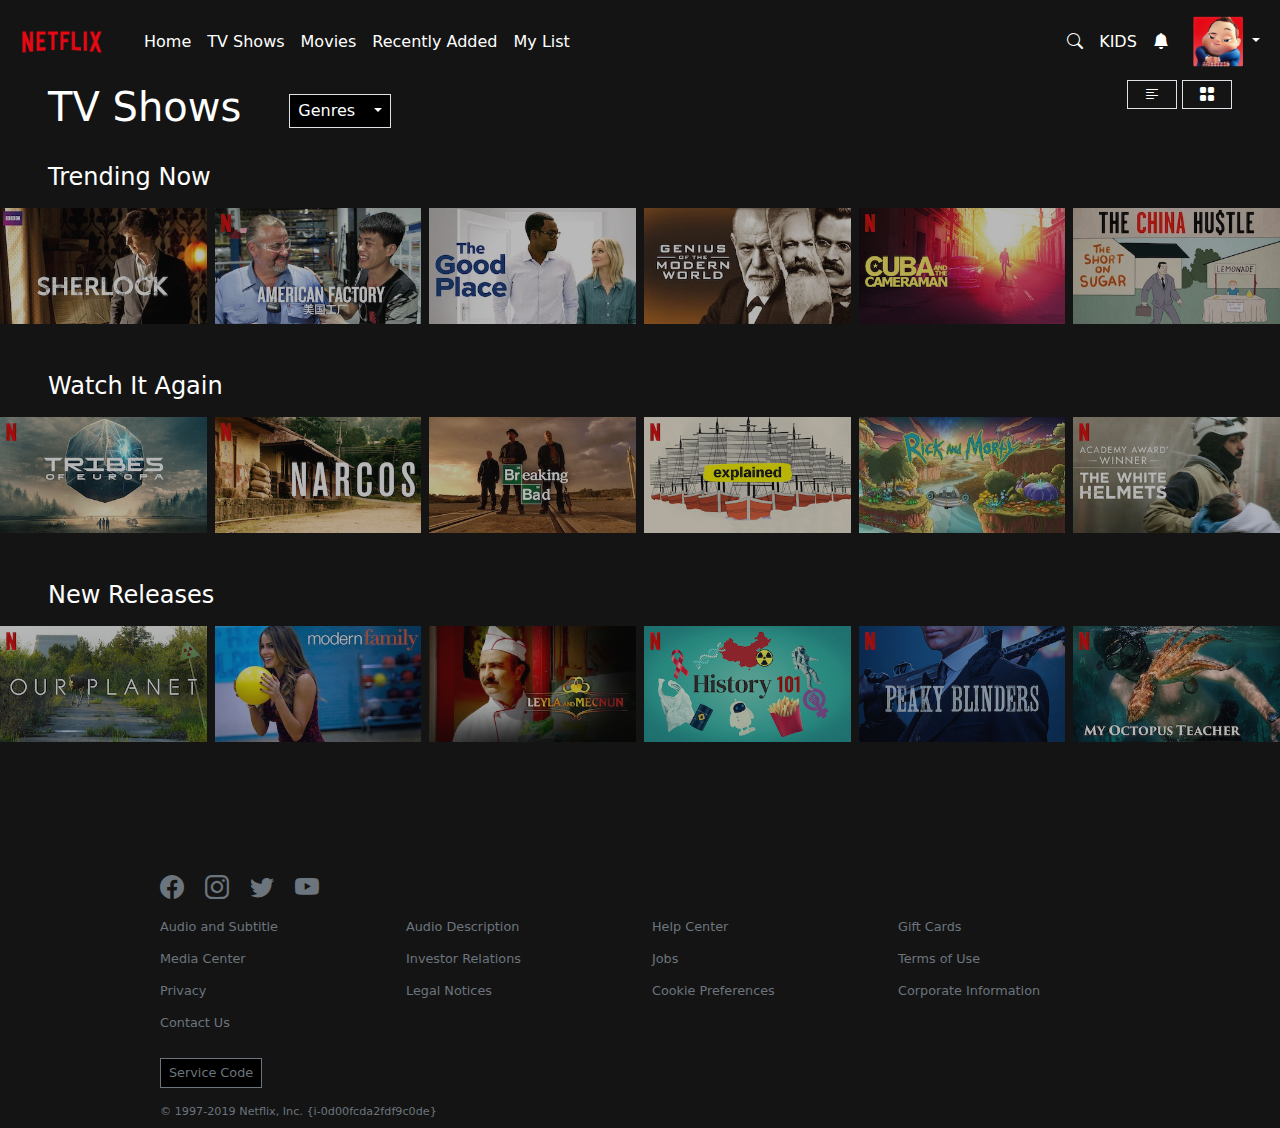
<file: Netflix-assets/index.html>
<!DOCTYPE html>
<html lang="en">

<head>
    <meta charset="UTF-8">
    <meta name="viewport" content="width=device-width, initial-scale=1.0">
    <title>Netflix</title>
    <link href="https://cdn.jsdelivr.net/npm/bootstrap@5.3.3/dist/css/bootstrap.min.css" rel="stylesheet"
        integrity="sha384-QWTKZyjpPEjISv5WaRU9OFeRpok6YctnYmDr5pNlyT2bRjXh0JMhjY6hW+ALEwIH" crossorigin="anonymous">
    <link rel="stylesheet" href="https://cdn.jsdelivr.net/npm/bootstrap-icons@1.11.3/font/bootstrap-icons.min.css">
    <link rel="stylesheet" href="Netflix-assets/css/style.css">
</head>

<body>
    <header>
        <nav class="navbar navbar-expand-lg navbar-dark">
            <div class="container-fluid">
                <img src="Netflix-assets/assets/netflix_logo.png" width="100em">
                <button class="navbar-toggler" type="button" data-bs-toggle="collapse" data-bs-target="#navbarText"
                    aria-controls="navbarText" aria-expanded="false" aria-label="Toggle navigation">
                    <span class="navbar-toggler-icon"></span>
                </button>
                <div class="collapse navbar-collapse ms-4" id="navbarText">
                    <ul class="navbar-nav me-auto mb-2 mb-lg-0">
                        <li class="nav-item">
                            <a class="nav-link text-white" aria-current="page" href="index.html">Home</a>
                        </li>
                        <li class="nav-item">
                            <a class="nav-link text-white" href="javascript:void(0)">TV Shows</a>
                        </li>
                        <li class="nav-item">
                            <a class="nav-link text-white" href="javascript:void(0)">Movies</a>
                        </li>
                        <li class="nav-item">
                            <a class="nav-link text-white" href="javascript:void(0)">Recently Added</a>
                        </li>
                        <li class="nav-item">
                            <a class="nav-link text-white" href="javascript:void(0)">My List</a>
                        </li>
                    </ul>
                    <ul class="navbar-nav align-items-lg-center">
                        <li class="nav-item">
                            <a href="javascript:void(0)"><i class="bi bi-search text-white me-3"></i></a>
                        </li>
                        <li class="nav-item">
                            <a href="javascript:void(0)" class="text-white me-3 text-decoration-none">KIDS</a>
                        </li>
                        <li class="nav-item">
                            <a href="javascript:void(0)"><i class="bi bi-bell-fill text-white me-3"></i></a>
                        </li>
                        <li class="nav-item dropdown">
                            <a class="nav-link dropdown-toggle text-decoration-none text-white"
                                href="javascript:void(0)" role="button" data-bs-toggle="dropdown" aria-expanded="false">
                                <img src="Netflix-assets/assets/avatar.png" width="50em" ;>
                            </a>
                            <ul class="dropdown-menu dropdown-menu-end dropdown-menu-dark bg-dark p-3">
                                <li class="text-white dropdown-item"><img src="Netflix-assets/assets/avatar.png"
                                        width="30em" class="me-2"><span>Epicoder #1</span>
                                </li>
                                <li><a class="dropdown-item" href="profile.html">Manage Profile</a></li>
                                <li><a class="dropdown-item" href="settings.html">Account</a></li>
                                <li><a class="dropdown-item" href="javascript:void(0)">Help Center</a></li>
                                <br>
                                <li><a class="dropdown-item" href="javascript:void(0)">Signout Netflix</a></li>
                            </ul>
                        </li>
                    </ul>
                </div>
            </div>
        </nav>
        <div class="container-fluid d-flex justify-content-between px-5">
            <div class="d-flex align-items-center">
                <h1 class="h1 text-white">TV Shows</h1>
                <div class="dropdown text-white ms-5">
                    <button class="bg-black p-1 px-2 text-white dropdown-toggle border" type="button"
                        data-bs-toggle="dropdown" aria-expanded="false">
                        Genres &nbsp
                    </button>
                    <ul class="dropdown-menu dropdown-menu-dark">
                        <li><a class="dropdown-item" href="javascript:void(0)">Action</a></li>
                        <li><a class="dropdown-item" href="javascript:void(0)">Romance</a></li>
                        <li><a class="dropdown-item" href="javascript:void(0)">Adventure</a></li>
                        <li><a class="dropdown-item" href="javascript:void(0)">Fantasy</a></li>
                    </ul>
                </div>
            </div>
            <div>
                <i class="bi bi-text-left border text-white px-3 py-1"></i>
                <i class="bi bi-grid-fill border text-white px-3 py-1"></i>
            </div>
        </div>
    </header>
    <main class="Home">
        <div class="container-fluid pt-4 pb-2 ps-5">
            <h2 class="text-white h4">Trending Now</h2>
        </div>
        <div id="carouselExample" class="carousel slide" data-bs-ride="carousel">
            <div class="carousel-inner">
                <div class="carousel-item active">
                    <div class="row gx-2">
                        <div class="col-md-2"><img src="Netflix-assets/assets/media/media0.webp" class="w-100"></div>
                        <div class="col-md-2"><img src="Netflix-assets/assets/media/media1.jpg" class="w-100"></div>
                        <div class="col-md-2"><img src="Netflix-assets/assets/media/media2.webp" class="w-100"></div>
                        <div class="col-md-2"><img src="Netflix-assets/assets/media/media3.webp" class="w-100"></div>
                        <div class="col-md-2"><img src="Netflix-assets/assets/media/media4.jpg" class="w-100"></div>
                        <div class="col-md-2"><img src="Netflix-assets/assets/media/media5.webp" class="w-100"></div>
                    </div>
                </div>
                <div class="carousel-item">
                    <div class="row gx-2">
                        <div class="col-md-2"><img src="Netflix-assets/assets/media/media6.jpg" class="w-100"></div>
                        <div class="col-md-2"><img src="Netflix-assets/assets/media/media7.webp" class="w-100"></div>
                        <div class="col-md-2"><img src="Netflix-assets/assets/media/media8.webp" class="w-100"></div>
                        <div class="col-md-2"><img src="Netflix-assets/assets/media/media9.jpg" class="w-100"></div>
                        <div class="col-md-2"><img src="Netflix-assets/assets/media/media10.jpg" class="w-100"></div>
                        <div class="col-md-2"><img src="Netflix-assets/assets/media/media11.jpg" class="w-100"></div>
                    </div>
                </div>
            </div>
        </div>
        <div class="container-fluid pt-5 pb-2 ps-5">
            <h2 class="text-white h4">Watch It Again</h2>
        </div>
        <div id="carouselExample" class="carousel slide" data-bs-ride="carousel">
            <div class="carousel-inner">
                <div class="carousel-item active">
                    <div class="row gx-2">
                        <div class="col-md-2"><img src="Netflix-assets/assets/media/media12.jpg" class="w-100"></div>
                        <div class="col-md-2"><img src="Netflix-assets/assets/media/media13.jpg" class="w-100"></div>
                        <div class="col-md-2"><img src="Netflix-assets/assets/media/media14.webp" class="w-100"></div>
                        <div class="col-md-2"><img src="Netflix-assets/assets/media/media15.jpg" class="w-100"></div>
                        <div class="col-md-2"><img src="Netflix-assets/assets/media/media16.webp" class="w-100"></div>
                        <div class="col-md-2"><img src="Netflix-assets/assets/media/media17.jpg" class="w-100"></div>
                    </div>
                </div>
                <div class="carousel-item">
                    <div class="row gx-2">
                        <div class="col-md-2"><img src="Netflix-assets/assets/media/media18.jpg" class="w-100"></div>
                        <div class="col-md-2"><img src="Netflix-assets/assets/media/media19.webp" class="w-100"></div>
                        <div class="col-md-2"><img src="Netflix-assets/assets/media/media20.jpg" class="w-100"></div>
                        <div class="col-md-2"><img src="Netflix-assets/assets/media/media21.webp" class="w-100"></div>
                        <div class="col-md-2"><img src="Netflix-assets/assets/media/media22.webp" class="w-100"></div>
                        <div class="col-md-2"><img src="Netflix-assets/assets/media/media23.webp" class="w-100"></div>
                    </div>
                </div>
            </div>
        </div>
        <div class="container-fluid pt-5 pb-2 ps-5">
            <h2 class="text-white h4">New Releases</h2>
        </div>
        <div id="carouselExample" class="carousel slide" data-bs-ride="carousel">
            <div class="carousel-inner">
                <div class="carousel-item active">
                    <div class="row gx-2">
                        <div class="col-md-2"><img src="Netflix-assets/assets/media/media24.jpg" class="w-100"></div>
                        <div class="col-md-2"><img src="Netflix-assets/assets/media/media25.webp" class="w-100"></div>
                        <div class="col-md-2"><img src="Netflix-assets/assets/media/media26.webp" class="w-100"></div>
                        <div class="col-md-2"><img src="Netflix-assets/assets/media/media27.jpg" class="w-100"></div>
                        <div class="col-md-2"><img src="Netflix-assets/assets/media/media28.jpg" class="w-100"></div>
                        <div class="col-md-2"><img src="Netflix-assets/assets/media/media29.jpg" class="w-100"></div>
                    </div>
                </div>
                <div class="carousel-item">
                    <div class="row gx-2">
                        <div class="col-md-2"><img src="Netflix-assets/assets/media/media30.jpg" class="w-100"></div>
                        <div class="col-md-2"><img src="Netflix-assets/assets/media/media31.webp" class="w-100"></div>
                        <div class="col-md-2"><img src="Netflix-assets/assets/media/media32.jpg" class="w-100"></div>
                        <div class="col-md-2"><img src="Netflix-assets/assets/media/media0.webp" class="w-100"></div>
                        <div class="col-md-2"><img src="Netflix-assets/assets/media/media1.jpg" class="w-100"></div>
                        <div class="col-md-2"><img src="Netflix-assets/assets/media/media2.webp" class="w-100"></div>
                    </div>
                </div>
            </div>
        </div>
    </main>
    <footer class="footer">
        <div class="foot w-75 m-auto">
            <div>
                <i class="bi bi-facebook text-secondary me-3 fs-4"></i>
                <i class="bi bi-instagram text-secondary me-3 fs-4"></i>
                <i class="bi bi-twitter text-secondary me-3 fs-4"></i>
                <i class="bi bi-youtube text-secondary me-3 fs-4"></i>
            </div>
            <div>
                <div class="row">
                    <div class="col-md-3 mt-2"><a href="javascript:void(0)" class="text-decoration-none text-secondary">Audio and Subtitle</a></div>
                    <div class="col-md-3 mt-2"><a href="javascript:void(0)" class="text-decoration-none text-secondary">Audio Description</a></div>
                    <div class="col-md-3 mt-2"><a href="javascript:void(0)" class="text-decoration-none text-secondary">Help Center</a></div>
                    <div class="col-md-3 mt-2"><a href="javascript:void(0)" class="text-decoration-none text-secondary">Gift Cards</a></div>
                </div>
                <div class="row">
                    <div class="col-md-3 mt-2"><a href="javascript:void(0)" class="text-decoration-none text-secondary">Media Center</a></div>
                    <div class="col-md-3 mt-2"><a href="javascript:void(0)" class="text-decoration-none text-secondary">Investor Relations</a></div>
                    <div class="col-md-3 mt-2"><a href="javascript:void(0)" class="text-decoration-none text-secondary">Jobs</a></div>
                    <div class="col-md-3 mt-2"><a href="javascript:void(0)" class="text-decoration-none text-secondary">Terms of Use</a></div>
                </div>
                <div class="row">
                    <div class="col-md-3 mt-2"><a href="javascript:void(0)" class="text-decoration-none text-secondary">Privacy</a></div>
                    <div class="col-md-3 mt-2"><a href="javascript:void(0)" class="text-decoration-none text-secondary">Legal  Notices</a></div>
                    <div class="col-md-3 mt-2"><a href="javascript:void(0)" class="text-decoration-none text-secondary">Cookie Preferences</a></div>
                    <div class="col-md-3 mt-2"><a href="javascript:void(0)" class="text-decoration-none text-secondary">Corporate Information</a></div>
                </div>
                <div class="row">
                    <div class="col mt-2"><a href="javascript:void(0)" class="text-decoration-none text-secondary">Contact Us</a>
                    </div>
                </div>
            </div>
            <div>
                <button class="bg-black p-1 px-2 text-secondary border border-secondary mt-4" type="button">Service Code</button>
                <p class="text-secondary mt-3 mb-0 pb-2">&copy 1997-2019 Netflix, Inc. {i-0d00fcda2fdf9c0de}</p>
            </div>
        </div>
    </footer>
    <script src="https://cdn.jsdelivr.net/npm/bootstrap@5.3.3/dist/js/bootstrap.bundle.min.js"
        integrity="sha384-YvpcrYf0tY3lHB60NNkmXc5s9fDVZLESaAA55NDzOxhy9GkcIdslK1eN7N6jIeHz"
        crossorigin="anonymous"></script>
</body>

</html>
</file>
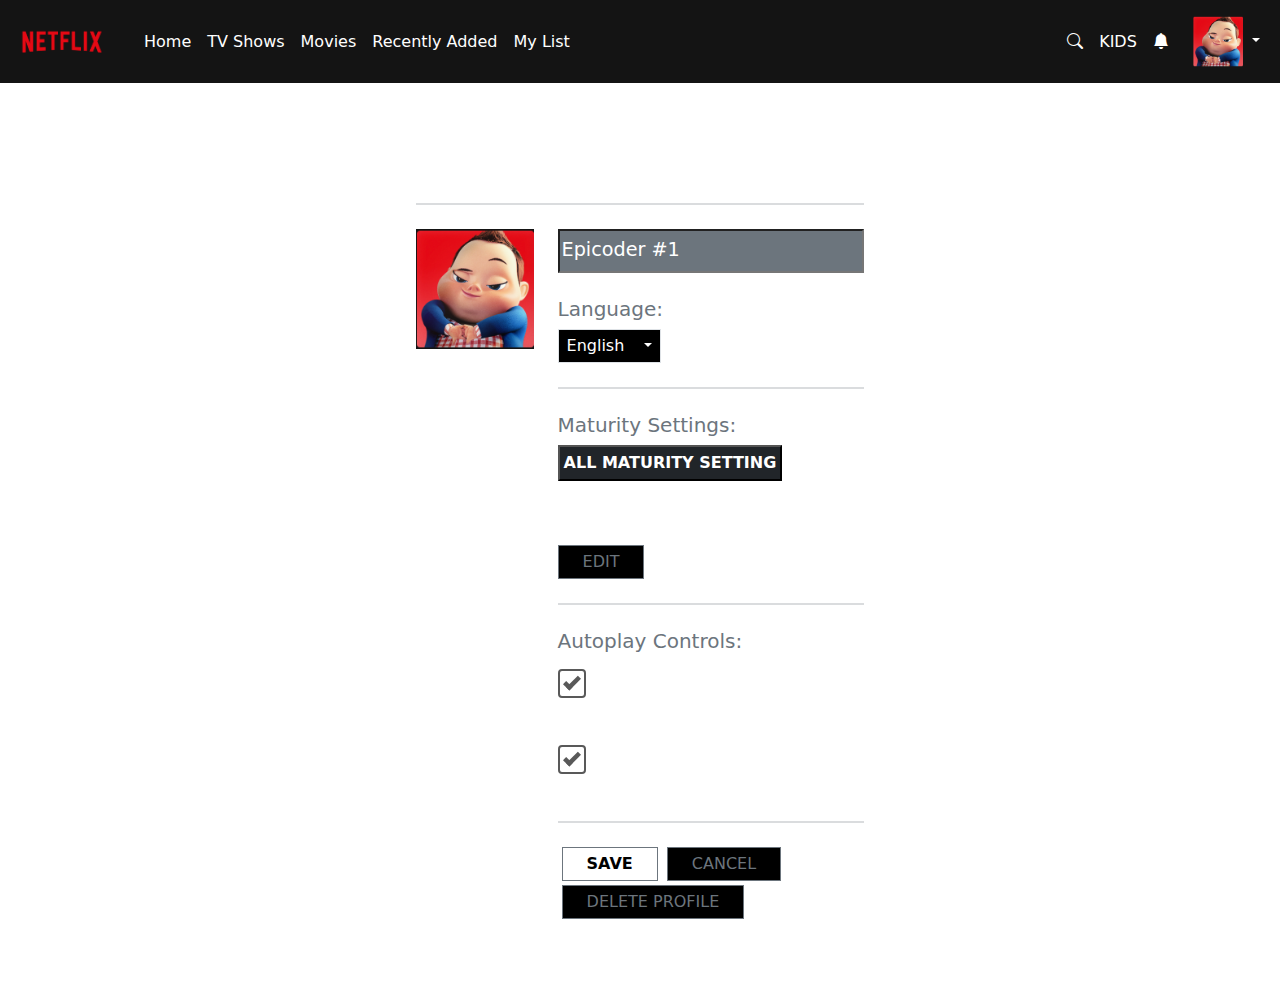
<file: Netflix-assets/profile.html>
<!DOCTYPE html>
<html lang="en">

<head>
    <meta charset="UTF-8">
    <meta name="viewport" content="width=device-width, initial-scale=1.0">
    <title>Profile</title>
    <link href="https://cdn.jsdelivr.net/npm/bootstrap@5.3.3/dist/css/bootstrap.min.css" rel="stylesheet"
        integrity="sha384-QWTKZyjpPEjISv5WaRU9OFeRpok6YctnYmDr5pNlyT2bRjXh0JMhjY6hW+ALEwIH" crossorigin="anonymous">
    <link rel="stylesheet" href="https://cdn.jsdelivr.net/npm/bootstrap-icons@1.11.3/font/bootstrap-icons.min.css">
    <link rel="stylesheet" href="Netflix-assets/css/style.css">
</head>

<body>
    <header>
        <nav class="navbar navbar-expand-lg">
            <div class="container-fluid">
                <img src="Netflix-assets/assets/netflix_logo.png" width="100em">
                <button class="navbar-toggler" type="button" data-bs-toggle="collapse" data-bs-target="#navbarText"
                    aria-controls="navbarText" aria-expanded="false" aria-label="Toggle navigation">
                    <span class="navbar-toggler-icon"></span>
                </button>
                <div class="collapse navbar-collapse ms-4" id="navbarText">
                    <ul class="navbar-nav me-auto mb-2 mb-lg-0">
                        <li class="nav-item">
                            <a class="nav-link text-white" aria-current="page" href="index.html">Home</a>
                        </li>
                        <li class="nav-item">
                            <a class="nav-link text-white" href="javascript:void(0)">TV Shows</a>
                        </li>
                        <li class="nav-item">
                            <a class="nav-link text-white" href="javascript:void(0)">Movies</a>
                        </li>
                        <li class="nav-item">
                            <a class="nav-link text-white" href="javascript:void(0)">Recently Added</a>
                        </li>
                        <li class="nav-item">
                            <a class="nav-link text-white" href="javascript:void(0)">My List</a>
                        </li>
                    </ul>
                    <ul class="navbar-nav align-items-lg-center">
                        <li class="nav-item">
                            <a href="javascript:void(0)"><i class="bi bi-search text-white me-3"></i></a>
                        </li>
                        <li class="nav-item">
                            <a href="javascript:void(0)" class="text-white me-3 text-decoration-none">KIDS</a>
                        </li>
                        <li class="nav-item">
                            <a href="javascript:void(0)"><i class="bi bi-bell-fill text-white me-3"></i></a>
                        </li>
                        <li class="nav-item dropdown">
                            <a class="nav-link dropdown-toggle text-decoration-none text-white"
                                href="javascript:void(0)" role="button" data-bs-toggle="dropdown" aria-expanded="false">
                                <img src="Netflix-assets/assets/avatar.png" width="50em" ;>
                            </a>
                            <ul class="dropdown-menu dropdown-menu-end dropdown-menu-dark bg-dark p-3">
                                <li class="text-white dropdown-item"><img src="Netflix-assets/assets/avatar.png"
                                        width="30em" class="me-2"><span>Epicoder #1</span>
                                </li>
                                <li><a class="dropdown-item" href="profile.html">Manage Profile</a></li>
                                <li><a class="dropdown-item" href="profile.html">Account</a></li>
                                <li><a class="dropdown-item" href="javascript:void(0)">Help Center</a></li>
                                <br>
                                <li><a class="dropdown-item" href="javascript:void(0)">Signout Netflix</a></li>
                            </ul>
                        </li>
                    </ul>
                </div>
            </div>
        </nav>
    </header>
    <main>
        <div class="main py-5">
            <h1 class="h1 text-white">Edit Profile</h1>
            <hr class="border border-secondary my-4">
            <div class="d-md-flex pb-4">
                <img src="Netflix-assets/assets/avatar.png" width="120em" height="120em">
                <div class="w-100 ms-md-4">
                    <input type="text" class="w-100 bg-secondary text-white py-2" placeholder="Epicoder #1">
                    <h4 class="text-secondary fs-5 mt-4">Language:</h4>
                    <button class="bg-black p-1 px-2 text-white dropdown-toggle border" type="button"
                        data-bs-toggle="dropdown" aria-expanded="false">
                        English &nbsp
                    </button>
                    <hr class="border border-secondary my-4">
                    <h4 class="text-secondary fs-5">Maturity Settings:</h4>
                    <button class="bg-dark fs-6 fw-bold text-white p-1">ALL MATURITY SETTING</button>
                    <p class="text-white my-2">Show files for all maturity settings for this profile.</p>
                    <button class="bg-black p-1 px-4 text-secondary border border-secondary" type="button">EDIT</button>
                    <hr class="border border-secondary my-4">
                    <h4 class="text-secondary fs-5">Autoplay Controls:</h4>
                    <p class="text-white"><input type="checkbox" class="checkbox" checked> Autoplay next episode in a series on all devices</p>
                    <p class="text-white"><input type="checkbox" class="checkbox" checked> Autoplay previews while browsing on all devices</p>
                    <hr class="border border-secondary my-4">
                    <button class="bg-white p-1 px-4 text-black fw-bold border border-secondary ms-1 mb-1" type="button">SAVE</button>
                    <button class="bg-black p-1 px-4 text-secondary border border-secondary ms-1 mb-1" type="button">CANCEL</button>
                    <button class="bg-black p-1 px-4 text-secondary border border-secondary ms-1 mb-1" type="button">DELETE PROFILE</button>
                </div>
            </div>
        </div>
    </main>
    <script src="https://cdn.jsdelivr.net/npm/bootstrap@5.3.3/dist/js/bootstrap.bundle.min.js"
        integrity="sha384-YvpcrYf0tY3lHB60NNkmXc5s9fDVZLESaAA55NDzOxhy9GkcIdslK1eN7N6jIeHz"
        crossorigin="anonymous"></script>
</body>

</html>
</file>
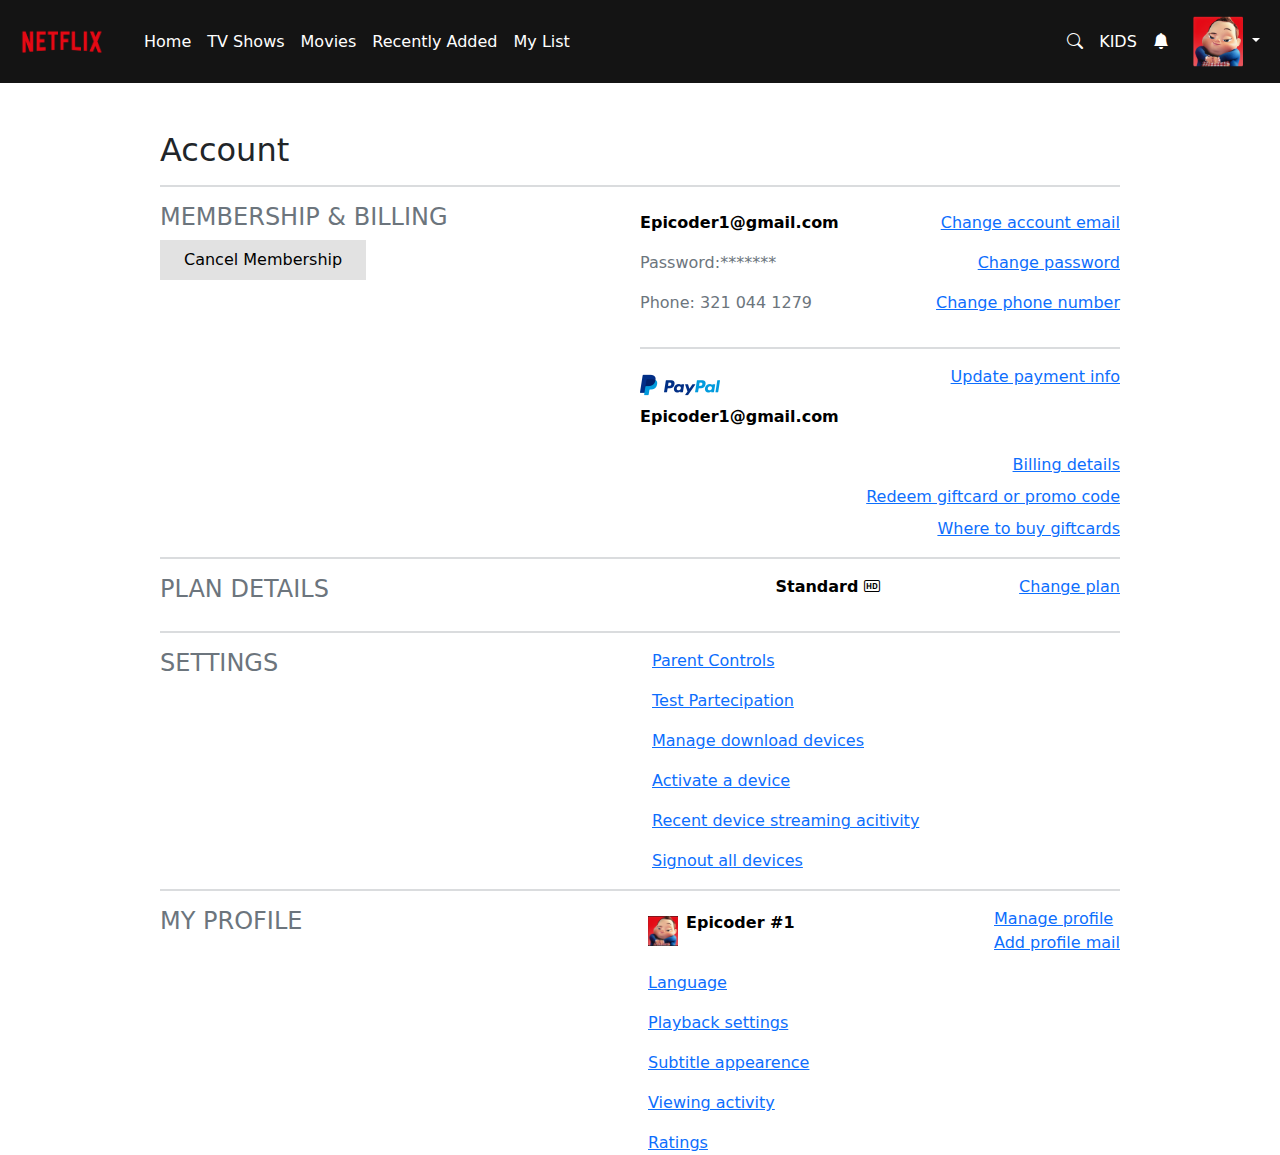
<file: Netflix-assets/settings.html>
<!DOCTYPE html>
<html lang="en">

<head>
    <meta charset="UTF-8">
    <meta name="viewport" content="width=device-width, initial-scale=1.0">
    <title>settings</title>
    <link href="https://cdn.jsdelivr.net/npm/bootstrap@5.3.3/dist/css/bootstrap.min.css" rel="stylesheet"
        integrity="sha384-QWTKZyjpPEjISv5WaRU9OFeRpok6YctnYmDr5pNlyT2bRjXh0JMhjY6hW+ALEwIH" crossorigin="anonymous">
    <link rel="stylesheet" href="https://cdn.jsdelivr.net/npm/bootstrap-icons@1.11.3/font/bootstrap-icons.min.css">
    <link rel="stylesheet" href="Netflix-assets/css/style.css">
</head>

<body>
    <header>
        <nav class="navbar navbar-expand-lg navbar-dark">
            <div class="container-fluid">
                <img src="Netflix-assets/assets/netflix_logo.png" width="100em">
                <button class="navbar-toggler" type="button" data-bs-toggle="collapse" data-bs-target="#navbarText"
                    aria-controls="navbarText" aria-expanded="false" aria-label="Toggle navigation">
                    <span class="navbar-toggler-icon"></span>
                </button>
                <div class="collapse navbar-collapse ms-4" id="navbarText">
                    <ul class="navbar-nav me-auto mb-2 mb-lg-0">
                        <li class="nav-item">
                            <a class="nav-link text-white" aria-current="page" href="index.html">Home</a>
                        </li>
                        <li class="nav-item">
                            <a class="nav-link text-white" href="javascript:void(0)">TV Shows</a>
                        </li>
                        <li class="nav-item">
                            <a class="nav-link text-white" href="javascript:void(0)">Movies</a>
                        </li>
                        <li class="nav-item">
                            <a class="nav-link text-white" href="javascript:void(0)">Recently Added</a>
                        </li>
                        <li class="nav-item">
                            <a class="nav-link text-white" href="javascript:void(0)">My List</a>
                        </li>
                    </ul>
                    <ul class="navbar-nav align-items-lg-center">
                        <li class="nav-item">
                            <a href="javascript:void(0)"><i class="bi bi-search text-white me-3"></i></a>
                        </li>
                        <li class="nav-item">
                            <a href="javascript:void(0)" class="text-white me-3 text-decoration-none">KIDS</a>
                        </li>
                        <li class="nav-item">
                            <a href="javascript:void(0)"><i class="bi bi-bell-fill text-white me-3"></i></a>
                        </li>
                        <li class="nav-item dropdown">
                            <a class="nav-link dropdown-toggle text-decoration-none text-white"
                                href="javascript:void(0)" role="button" data-bs-toggle="dropdown" aria-expanded="false">
                                <img src="Netflix-assets/assets/avatar.png" width="50em" ;>
                            </a>
                            <ul class="dropdown-menu dropdown-menu-end dropdown-menu-dark bg-dark p-3">
                                <li class="text-white dropdown-item"><img src="Netflix-assets/assets/avatar.png"
                                        width="30em" class="me-2"><span>Epicoder #1</span>
                                </li>
                                <li><a class="dropdown-item" href="profile.html">Manage Profile</a></li>
                                <li><a class="dropdown-item" href="settings.html">Account</a></li>
                                <li><a class="dropdown-item" href="javascript:void(0)">Help Center</a></li>
                                <br>
                                <li><a class="dropdown-item" href="javascript:void(0)">Signout Netflix</a></li>
                            </ul>
                        </li>
                    </ul>
                </div>
            </div>
        </nav>
    </header>
    <main class="w-75 m-auto">
        <h1 class="h2 mt-5">Account</h1>
        <hr class="border border-secondary my-3">
        <div class="d-md-flex">
            <div class="div">
                <h2 class="h4 text-secondary">MEMBERSHIP & BILLING</h2>
                <button type="button" class="button p-2 px-4">Cancel Membership</button>
            </div>
            <div class="div">
                <div class="mt-2">
                    <div class="d-flex justify-content-between">
                        <p class="text-black fw-bold">Epicoder1@gmail.com</p>
                        <a href="javascript:void(0)" class="text-end">Change account email</a>
                    </div>
                    <div class="d-flex justify-content-between">
                        <p class="text-secondary">Password:*******</p>
                        <a href="javascript:void(0)" class="text-end">Change password</a>
                    </div>
                    <div class="d-flex justify-content-between">
                        <p class="text-secondary">Phone: 321 044 1279</p>
                        <a href="javascript:void(0)" class="text-end">Change phone number</a>
                    </div>
                </div>
                <hr class="border border-secondary my-3">
                <div class="d-flex justify-content-between">
                    <div>
                        <img src="Netflix-assets/assets/paypal-conto.webp" width="80em">
                        <p class="text-black fw-bold">Epicoder1@gmail.com</p>
                    </div>
                    <a href="javascript:void(0)">Update payment info</a>
                </div>
                <a href="javascript:void(0)" class="d-block text-end mt-2">Billing details</a>
                <a href="javascript:void(0)" class="d-block text-end mt-2">Redeem giftcard or promo code</a>
                <a href="javascript:void(0)" class="d-block text-end mt-2">Where to buy giftcards</a>
            </div>
        </div>
        <hr class="border border-secondary my-3">
        <div class="d-flex justify-content-between">
            <div class="d-md-flex justify-content-between w-75">
                <h2 class="h4 text-secondary me-3">PLAN DETAILS</h2>
                <p class="text-black fw-bold">Standard <i class="bi bi-badge-hd"></i></p>
            </div>
            <a href="javascript:void(0)">Change plan</a>
        </div>
        <hr class="border border-secondary my-3">
        <div class="d-md-flex">
            <div class="div">
                <h2 class="h4 text-secondary">SETTINGS</h2>
            </div>
            <div class="ms-4 div">
                <a href="javscript:void(0)" class="d-block">Parent Controls</a>
                <a href="javscript:void(0)" class="d-block mt-3">Test Partecipation</a>
                <a href="javscript:void(0)" class="d-block mt-3">Manage download devices</a>
                <a href="javscript:void(0)" class="d-block mt-3">Activate a device</a>
                <a href="javscript:void(0)" class="d-block mt-3">Recent device streaming acitivity</a>
                <a href="javscript:void(0)" class="d-block mt-3">Signout all devices</a>
            </div>
        </div>
        <hr class="border border-secondary my-3">
        <div class="d-md-flex">
            <h2 class="h4 text-secondary div">MY PROFILE</h2>
            <div class="ms-3 div">
                <div class="d-flex justify-content-between">
                    <div class="d-flex justify-content-start align-items-center">
                        <img src="Netflix-assets/assets/avatar.png" width="30em" height="30em">
                        <p class="text-black fw-bold ms-2">Epicoder #1</i></p>
                    </div>
                    <div>
                        <a href="javascript:void(0)" class="d-block">Manage profile</a>
                        <a href="javascript:void(0)" class="d-block">Add profile mail</a>
                    </div>
                </div>
                <a href="javascript:void(0)" class="d-block mt-3">Language</a>
                <a href="javascript:void(0)" class="d-block mt-3">Playback settings</a>
                <a href="javascript:void(0)" class="d-block mt-3">Subtitle appearence</a>
                <a href="javascript:void(0)" class="d-block mt-3">Viewing activity</a>
                <a href="javascript:void(0)" class="d-block mt-3">Ratings</a>
            </div>
        </div>
    </main>
    <script src="https://cdn.jsdelivr.net/npm/bootstrap@5.3.3/dist/js/bootstrap.bundle.min.js"
        integrity="sha384-YvpcrYf0tY3lHB60NNkmXc5s9fDVZLESaAA55NDzOxhy9GkcIdslK1eN7N6jIeHz"
        crossorigin="anonymous"></script>
</body>

</html>
</file>
<file: Netflix-assets/Netflix-assets/css/style.css>
* {
    box-sizing: border-box;
}

header, .Home, .footer, .HomeProfile {
    background-color: #141414;
}

.Home img {
    opacity: 70%;
    z-index: -1;
}

.Home img:hover {
    opacity: 100%;
    transform: scale(1.1);
    z-index: 2;
}

.foot {
    padding-top: 8em;
}

.foot a, .foot button {
    font-size: 0.8em;
}

.foot p {
    font-size: 0.7em;
}

.main {
    width: 35%;
    margin: 0 auto;
}

::placeholder {
    color: white;
    font-size: 1.2em;
}

.checkbox {
    position: relative;
    top: 0.5em;
    width: 1.8em;
    height: 1.8em;
    background-color: transparent;
    border-radius: .25rem;
    appearance: none;
    cursor: pointer;
    border: 2px solid #595959;
  }

  .checkbox:checked {
    background-color: transparent;
  }

  .checkbox::before {
    content:"";
    position: absolute;
    top: 20%;
    left: 40%;
    width: 6px;
    height: 11px;
    border: 3px solid transparent;
    border-left: none;
    border-top: none;
    transform: rotate(45deg) scale(1.5);
  }

  .checkbox:checked:before {
    border-color: #595959;
  }

  .button {
    background-color: #E2E2E2;
    border: none;
  }

@media screen and (min-width: 992px) {
    .div{
        width: 50%;
    }
}
</file>
